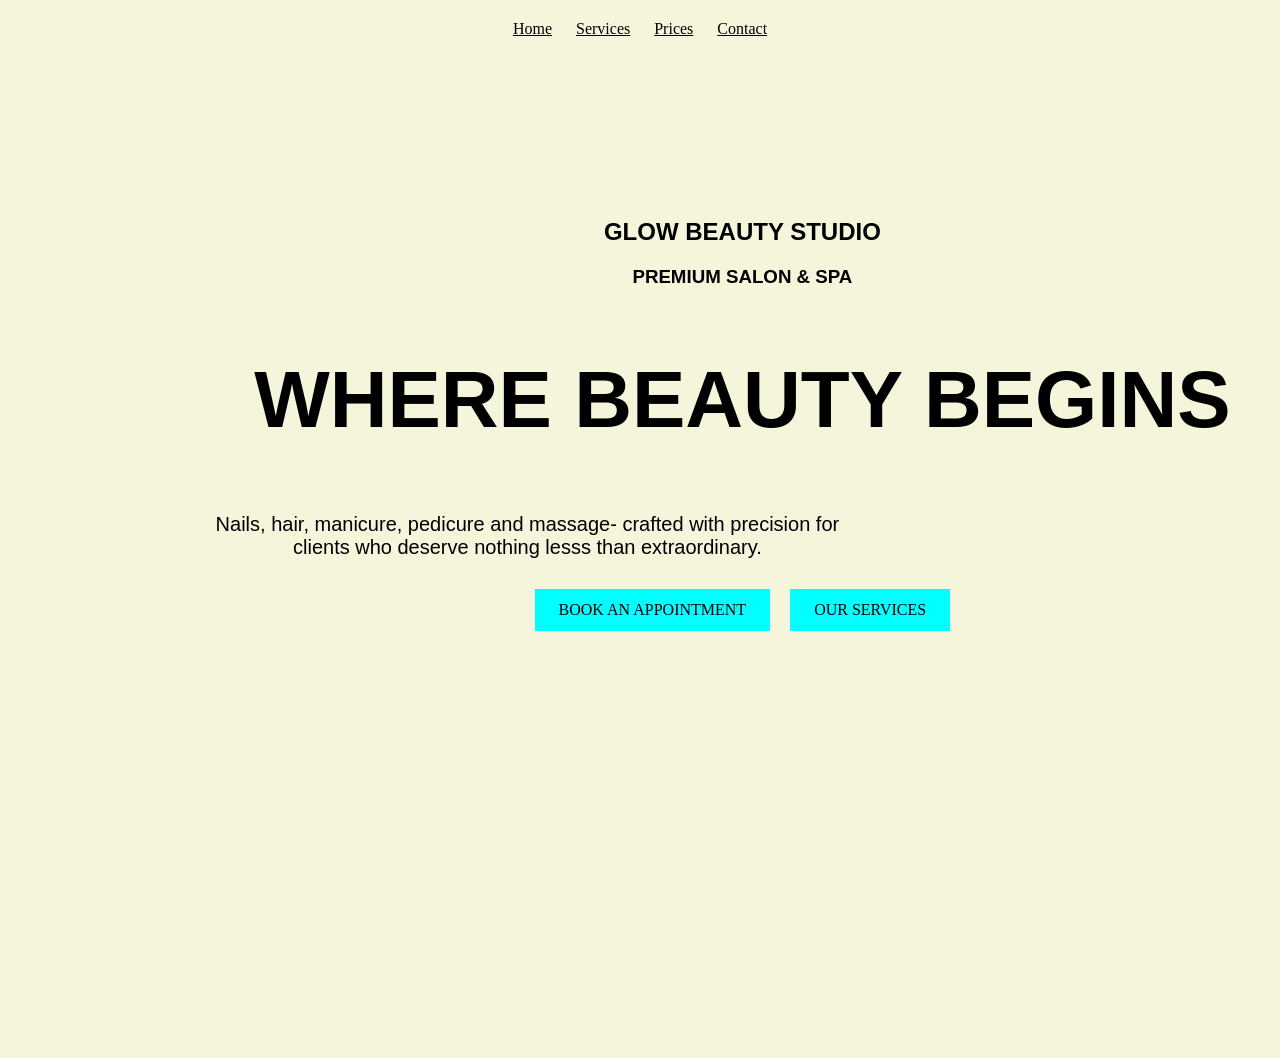
<file: index.html>
<!doctype html>
<html lang="en">
  <head>
    <meta charset="UTF-8" />
    <meta name="viewport" content="width=device-width, initial-scale=1.0" />
    <title>GLOW BEAUTY SALON</title>
    <link rel="stylesheet" href="style.css" />
  </head>

  <body>
    <nav>
      <a href="index.html">Home</a>
      <a href="services.html">Services</a>
      <a href="price.html">Prices</a>
      <a href="contact.html">Contact</a>
    </nav>
    <section class="hero">
      <div class="hero-content">
        <h2>GLOW BEAUTY STUDIO</h2>
        <h3>PREMIUM SALON & SPA</h3>
        <h1>WHERE BEAUTY BEGINS</h1>
        <p>
          Nails, hair, manicure, pedicure and massage- crafted with precision
          for clients who deserve nothing lesss than extraordinary.
        </p>
      </div>

      <div class="hero-form">
        <a href="contact.html" class="button"> BOOK AN APPOINTMENT</a>

        <a href="services.html" class="button"> OUR SERVICES</a>
      </div>
    </section>
  </body>
</html>
</file>
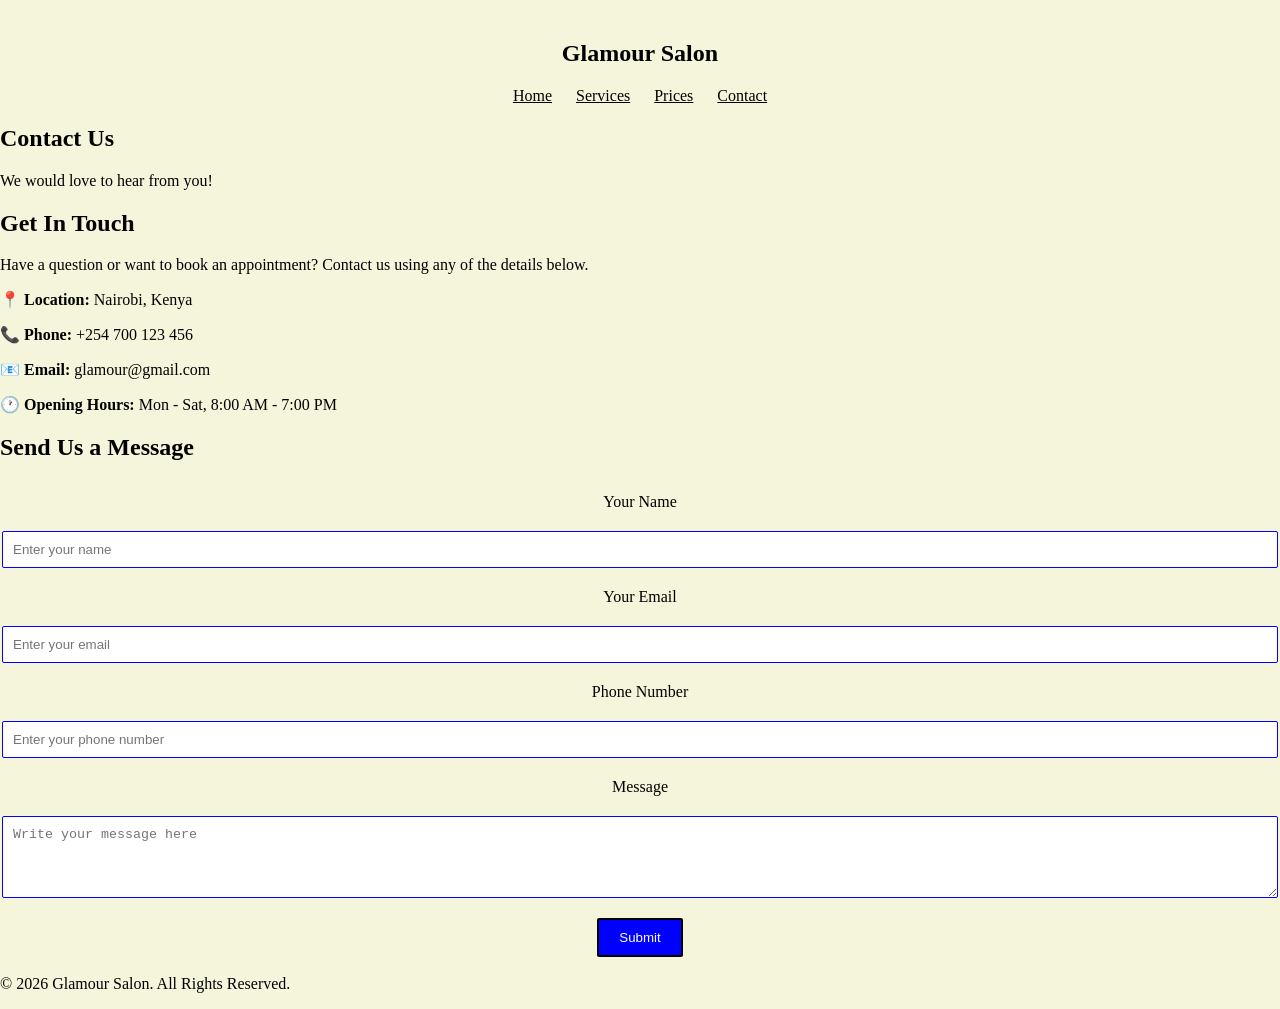
<file: contact.html>
<!doctype html>
<html lang="en">
  <head>
    <meta charset="UTF-8" />
    <meta name="viewport" content="width=device-width, initial-scale=1.0" />
    <title>GLOW BEAUTY CALON CONTACT US</title>
    <link rel="stylesheet" href="style.css" />
  </head>
  <body>
    <header>
      <nav>
        <h1>Glamour Salon</h1>
        <div class="nav-links">
          <a href="index.html">Home</a>
          <a href="services.html">Services</a>
          <a href="price.html">Prices</a>
          <a href="contact.html">Contact</a>
        </div>
      </nav>
    </header>
    <section class="contact-hero">
      <h2>Contact Us</h2>
      <p>We would love to hear from you!</p>
    </section>
    <section class="contact-section">
      <div class="contact-info">
        <h2>Get In Touch</h2>
        <p>
          Have a question or want to book an appointment? Contact us using any
          of the details below.
        </p>
        <div class="contact-details">
          <p><strong>📍 Location:</strong> Nairobi, Kenya</p>
          <p><strong>📞 Phone:</strong> +254 700 123 456</p>
          <p><strong>📧 Email:</strong> glamour@gmail.com</p>
          <p><strong>🕐 Opening Hours:</strong> Mon - Sat, 8:00 AM - 7:00 PM</p>
        </div>
      </div>
      <div class="contact-form">
        <h2>Send Us a Message</h2>
        <form action="https://formspree.io/f/meaqvzow" method="POST">
          <label for="name">Your Name</label>
          <input
            type="text"
            id="name"
            name="name"
            placeholder="Enter your name"
            required
          />

          <label for="email">Your Email</label>
          <input
            type="email"
            id="email"
            name="email"
            placeholder="Enter your email"
            required
          />

          <label for="phone">Phone Number</label>
          <input
            type="tel"
            id="phone"
            name="phone"
            placeholder="Enter your phone number"
          />

          <label for="message">Message</label>
          <textarea
            id="message"
            name="message"
            rows="4"
            placeholder="Write your message here"
            required
          ></textarea>

          <button type="submit">Submit</button>
        </form>
      </div>
    </section>
    <footer><p>&copy; 2026 Glamour Salon. All Rights Reserved.</p></footer>
  </body>
</html>
</file>
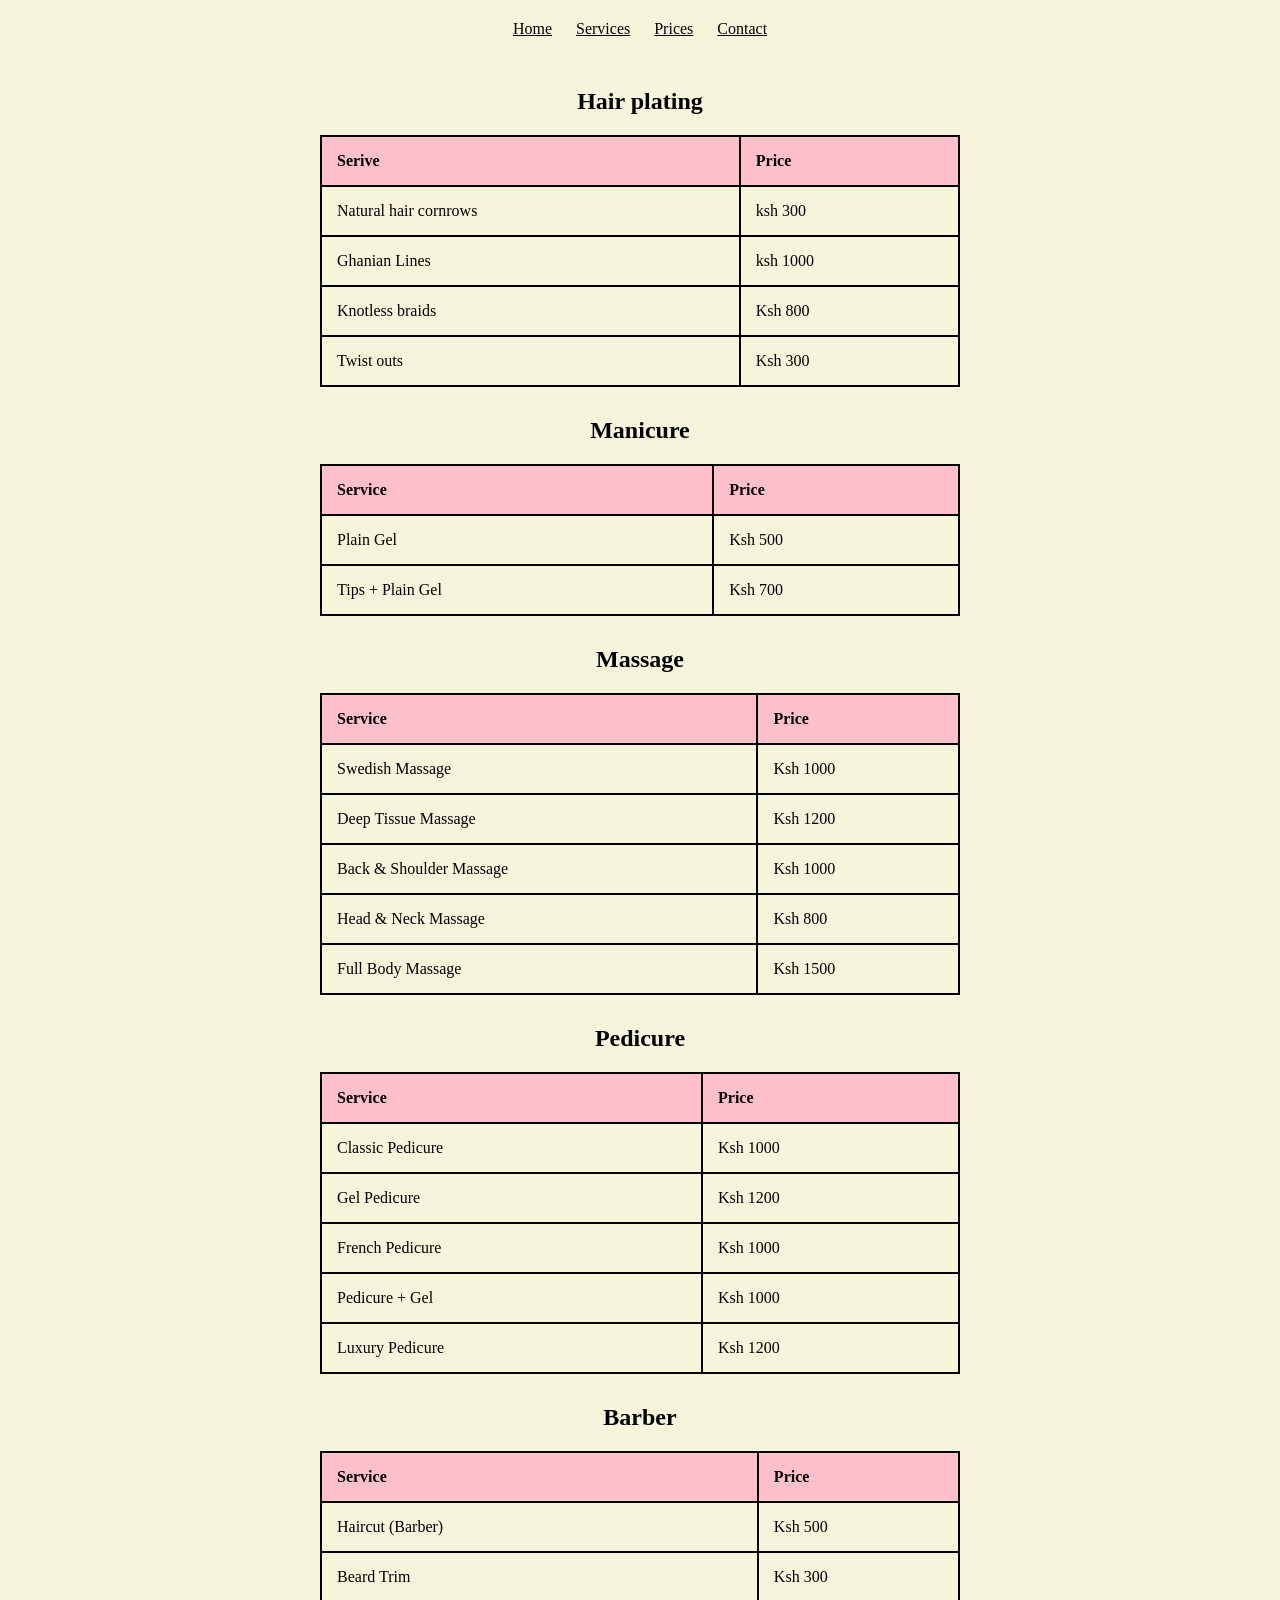
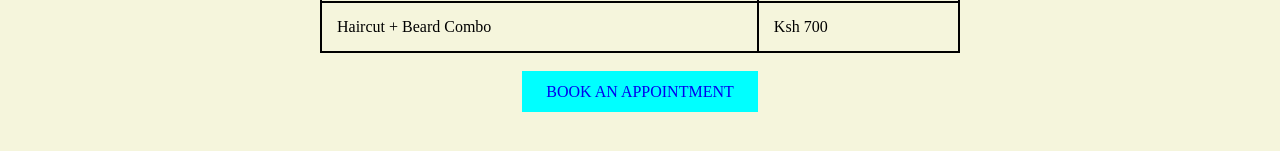
<file: price.html>
<!doctype html>
<html lang="en">
  <meta charset="UTF-8" />
  <meta name="viewport" content="width=device-width, initial-scale=1.0">
  <head>
    <title>GLOW BEAUTY SALON-PRICES</title>
    <link rel="stylesheet" href="style.css" />
  </head>
  <body>
    <nav>
      <a href="index.html">Home</a>
      <a href="services.html">Services</a>
      <a href="price.html">Prices</a>
      <a href="contact.html">Contact</a>
    </nav>
    <section class="price">
      <table>
        <h1>Hair plating</h1>
        <tr>
          <th>Serive</th>
          <th>Price</th>
        </tr>
        <tr>
          <td>Natural hair cornrows</td>
          <td>ksh 300</td>
        </tr>
        <tr>
          <td>Ghanian Lines</td>
          <td>ksh 1000</td>
        </tr>
        <tr>
          <td>Knotless braids</td>
          <td>Ksh 800</td>
        </tr>
        <tr>
          <td>Twist outs</td>
          <td>Ksh 300</td>
        </tr>
        <table>
          <h1>Manicure</h1>

          <tr>
            <th>Service</th>
            <th>Price</th>
          </tr>
          <tr>
            <td>Plain Gel</td>
            <td>Ksh 500</td>
          </tr>
          <tr>
            <td>Tips + Plain Gel</td>
            <td>Ksh 700</td>
          </tr>
        </table>
        <table>
          <h1>Massage</h1>

          <tr>
            <th>Service</th>
            <th>Price</th>
          </tr>
          <tr>
            <td>Swedish Massage</td>
            <td>Ksh 1000</td>
          </tr>
          <tr>
            <td>Deep Tissue Massage</td>
            <td>Ksh 1200</td>
          </tr>
          <tr>
            <td>Back & Shoulder Massage</td>
            <td>Ksh 1000</td>
          </tr>
          <tr>
            <td>Head & Neck Massage</td>
            <td>Ksh 800</td>
          </tr>
          <tr>
            <td>Full Body Massage</td>
            <td>Ksh 1500</td>
          </tr>
        </table>
      </table>
      <table>
        <h1>Pedicure</h1>
        <tr>
          <th>Service</th>
          <th>Price</th>
        </tr>
        <tr>
          <td>Classic Pedicure</td>
          <td>Ksh 1000</td>
        </tr>
        <tr>
          <td>Gel Pedicure</td>
          <td>Ksh 1200</td>
        </tr>
        <tr>
          <td>French Pedicure</td>
          <td>Ksh 1000</td>
        </tr>
        <tr>
          <td>Pedicure + Gel</td>
          <td>Ksh 1000</td>
        </tr>
        <tr>
          <td>Luxury Pedicure</td>
          <td>Ksh 1200</td>
        </tr>
      </table>

      <table>
        <h1>Barber</h1>
        <tr>
          <th>Service</th>
          <th>Price</th>
        </tr>
        <tr>
          <td>Haircut (Barber)</td>
          <td>Ksh 500</td>
        </tr>
        <tr>
          <td>Beard Trim</td>
          <td>Ksh 300</td>
        </tr>
        <tr>
          <td>Haircut + Beard Combo</td>
          <td>Ksh 700</td>
        </tr>
      </table>
      <a href="contact.html" class="button"> BOOK AN APPOINTMENT</a>
    </section>
  </body>
</html>
</file>
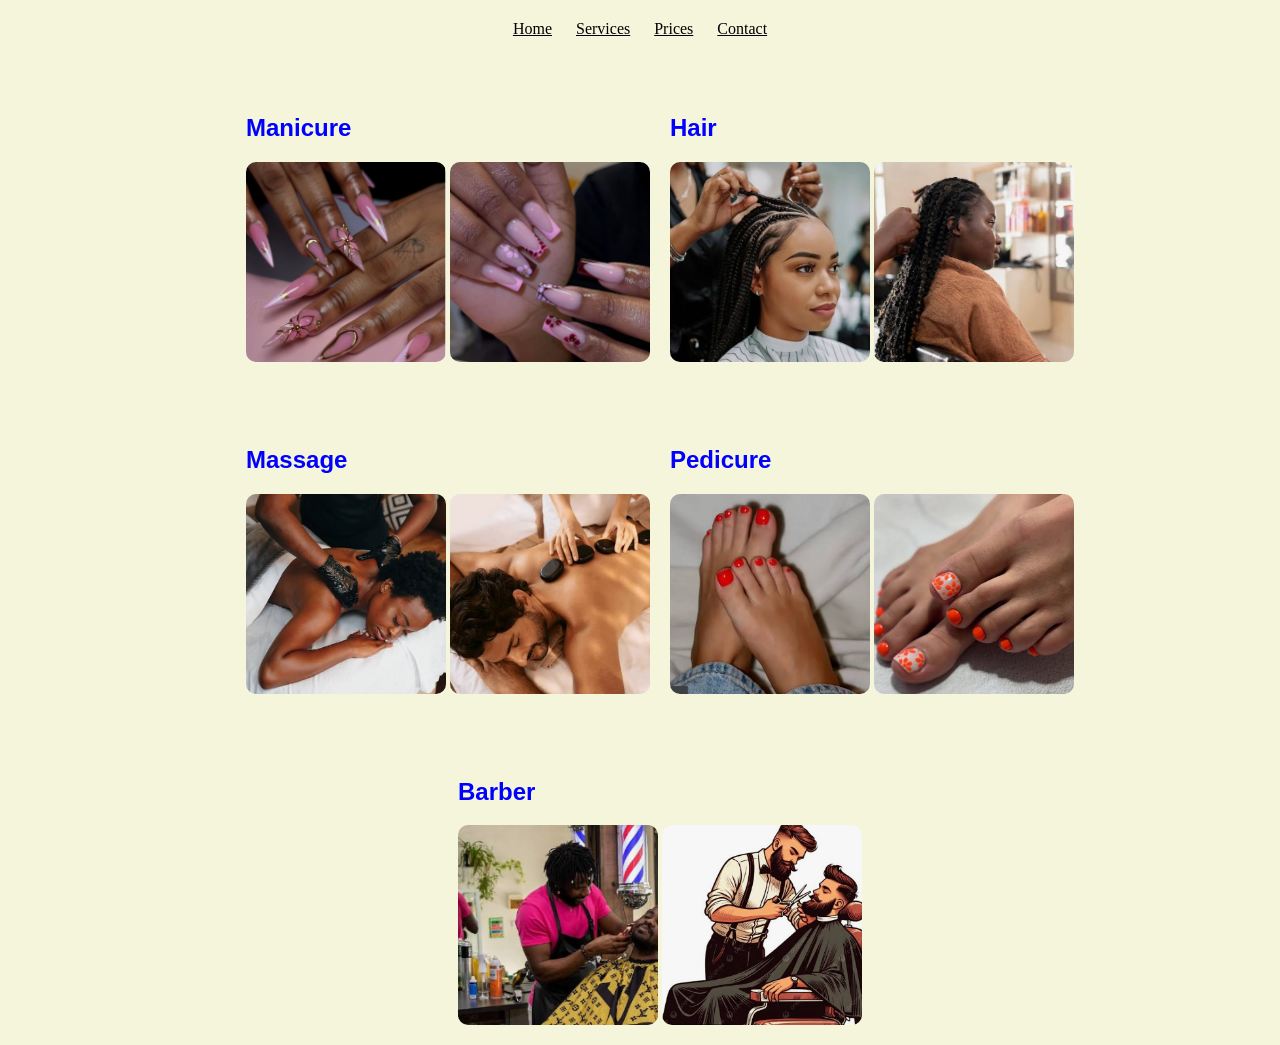
<file: services.html>
<!doctype html>
<html lang="en">
  <head>
    <link rel="stylesheet" href="style.css" />
    <meta name="viewport" content="width=device-width, initial-scale=1.0" />
    <title>GLOW BEAUTY SALON-SERVICES</title>
  </head>
  <body>
    <nav>
      <a href="index.html">Home</a>
      <a href="services.html">Services</a>
      <a href="price.html">Prices</a>
      <a href="contact.html">Contact</a>
    </nav>
    <section class="service">
      <div class="service-content">
        <ul>
          <li>
            <h2>Manicure</h2>
            <img src="imagenail.png" />
            <img src="imagenails.png" />
          </li>
          <li>
            <h2>Hair</h2>
            <img src="image hair.png" />
            <img src="image copy.png" />
          </li>

          <li>
            <h2>Massage</h2>
            <img src="image massage.png" />
            <img src="imagemassage.png" />
          </li>
          <li>
            <h2>Pedicure</h2>
            <img src="image pedicure.png" />
            <img src="imagepedicure1.png" />
          </li>
          <li>
            <h2>Barber</h2>
            <img src="image.png" />
            <img src="image barber.png" />
          </li>
        </ul>
      </div>
    </section>
  </body>
</html>
</file>
<file: style.css>
.hero-content {
text-align: center;
font-family: arial;
padding-top:100px;
padding-left:100px;
padding-right: 100px;
}

nav { 
text-align:center;
padding-top:20px;
}

nav a { 
color: black;
display: inline-block;
margin: 0 10px;
 
}

div a {
    color:black;
}

ul {
 display: flex;
 flex-wrap:wrap;
 align-content: center ;
list-style: none;
justify-content: center;
gap:20px;
 
}

img {
 
 
    width: 200px;
    height: 200px;
    object-fit: cover;
    border-radius: 10px;
    
}

body {
background-color: beige;
}

ul h2{
    font-family: Arial, Helvetica, sans-serif;
    color:blue;
    padding-top :40px;
}

.hero-form {
    display: flex;
    justify-content: center;
    align-items: center;
    gap: 20px;
    flex-wrap: wrap;
    padding: 0;
    margin-top: 30px;
    color: black;
   
}

.hero-form a{
    background-color: aqua;
    text-decoration: none;
    display: inline-block;
    padding: 12px 24px;
    text-align: center;
}    
 .contact-form form {
    display: flex;
    justify-content: center;
    align-items: center;
    gap: 20px;
    flex-wrap: wrap;
    padding: 2px;
    margin-top: 30px;
    color: black;
    resize:vertical;
 }

 .contact-form input{
    width: 100%;
    padding: 10px;
    border: 1px solid blue;
    border-radius: 2px;
    resize: vertical;
 }

 .contact-form textarea {
    width: 100%;
    padding: 10px;
    border: 1px solid blue;
    border-radius: 2px;
    resize: vertical;
 }

 .contact-form button {
    background-color: blue;
    color: white;
    border: 2px solid black;
    padding: 10px 20px;
    border-radius: 2px;
    cursor: pointer;
 }

  .price {
    width: 50%;
    margin: 50px auto;
    text-align: center;
}

.price h1 {
    margin-bottom: 20px;
}

.price table {
    width: 100%;
    border-collapse: collapse;
    margin-bottom: 30px;
}

.price th,
.price td {
    border: 2px solid black;
    padding: 15px;
    text-align: left;
}

.price th {
    background-color: pink;
}

.price a{
    background-color: aqua;
    text-decoration: none;
    padding: 12px 24px;
    text-align: center;


 
  box-sizing : border-box;
}

html,
body {
  margin: 0;
  width: 100%;
  overflow-x: hidden;
}

 

.hero {
  min-height: 100vh;
  width: 100%;
  padding: 60px 8%;
}

.hero-content h1 {
  font-size: clamp(2rem, 8vw, 5rem);
}

.hero-content p {
  max-width: 650px;
  font-size: clamp(1rem, 3vw, 1.25rem);
}

@media (max-width: 600px) {
  nav {
    display: flex;
    flex-wrap: wrap;
    justify-content: center;
    gap: 12px;
    padding: 15px;
  }

  nav a {
    font-size: 14px;
  }

  .hero {
    padding: 40px 20px;
    text-align: center;
  }

  .hero-content h2,
  .hero-content h3,
  .hero-content h1 {
    margin: 12px 0;
  }

  .hero-form {
    display: flex;
    flex-direction: column;
    gap: 15px;
    align-items: center;
  }

  .button {
    width: 100%;
    max-width: 280px;
    text-align: center;
  }
}
</file>
